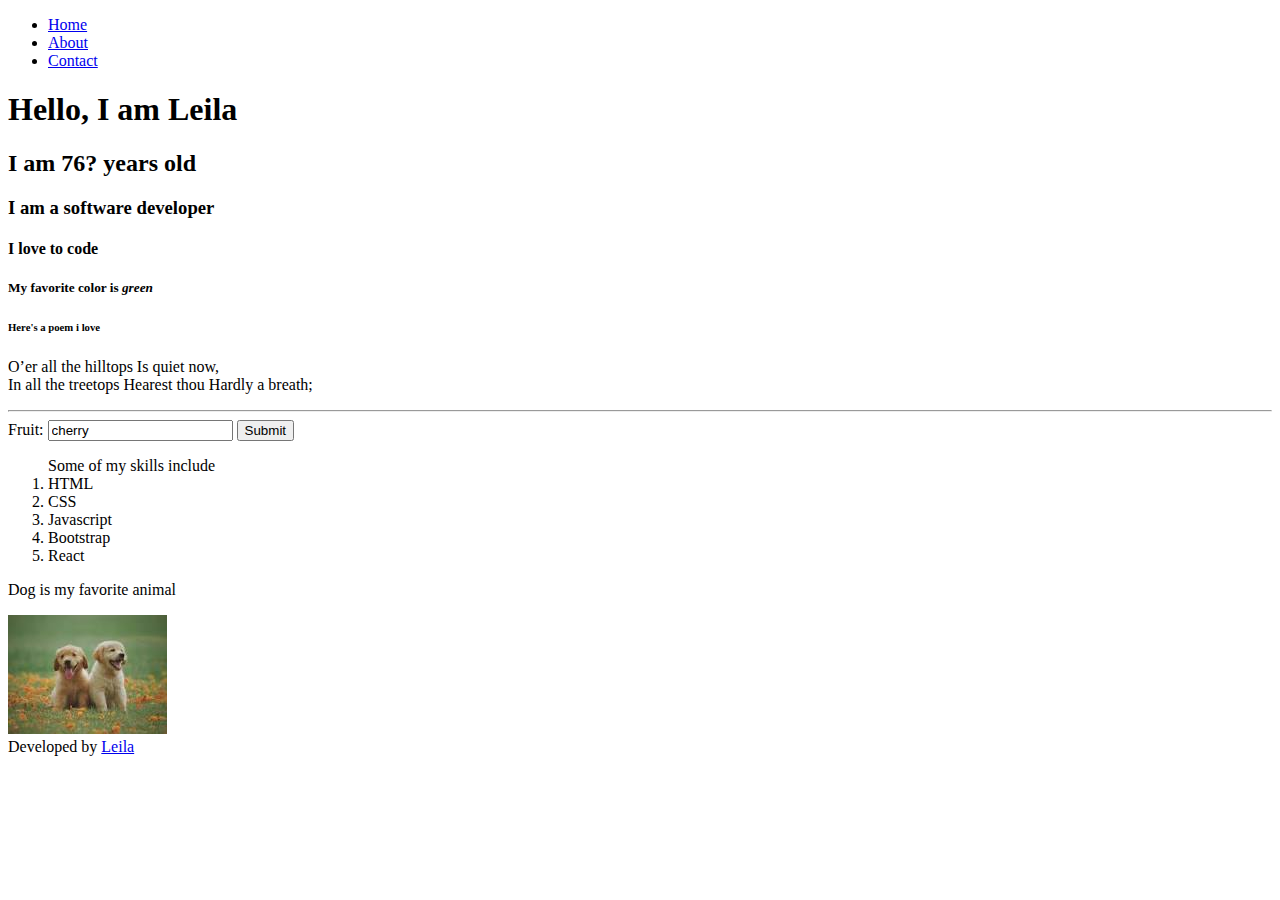
<file: index.html>
<!DOCTYPE html>
<html>
    <head>
        <meta charset="utf-8">
        <meta http-equiv="X-UA-Compatible" content="IE=edge">
        <title>Ada project</title>
        <meta name="description" content="">
        <meta name="viewport" content="width=device-width, initial-scale=1">
        <link rel="stylesheet" href="">
    </head>
    <body>
        
        
        <!-- The different values the attribute target takes are:
        "_self"
        "_blank"
        "_parent"
        "_top" -->

    <div>
    <nav>
        <ul>
            <li><a href="#">Home</a></li>
            <li><a href="#">About</a></li>
            <li><a href="#">Contact</a></li>
          </ul>
    </nav>
     <h1>Hello, I am Leila</h1>
     <h2>I am <span>76?</span> years old</h2>
     <h3>I am a software developer</h3>
     <h4>I love to code</h4>
     <h5>My favorite color is <em>green</em></h5>
     <h6>Here's a poem i love</h6>
     <p>O’er all the hilltops
        Is quiet now,<br>
        In all the treetops
        Hearest thou
        Hardly a breath;</p>
     <hr>
       <form action="page.html" method="post">
  <label>Fruit:
    <input type="text" name="fruit" dirname="fruit.dir" value="cherry" />
  </label>
  <input type="submit" />
</form>
     <ol>Some of my skills include
        <li>HTML</li>
        <li>CSS</li>
        <li>Javascript</li>
        <li>Bootstrap</li>
        <li>React</li>
      </ol>
      <p>Dog is my favorite animal</p>
     <img src="[data-uri]"
        alt="picture of dogs"/>
    </div>
    <footer>Developed by <a href="https://github.com/leilayesufu" target="_blank">Leila</a></footer>
        
        <script src="" async defer></script>
    </body>
</html>
</file>
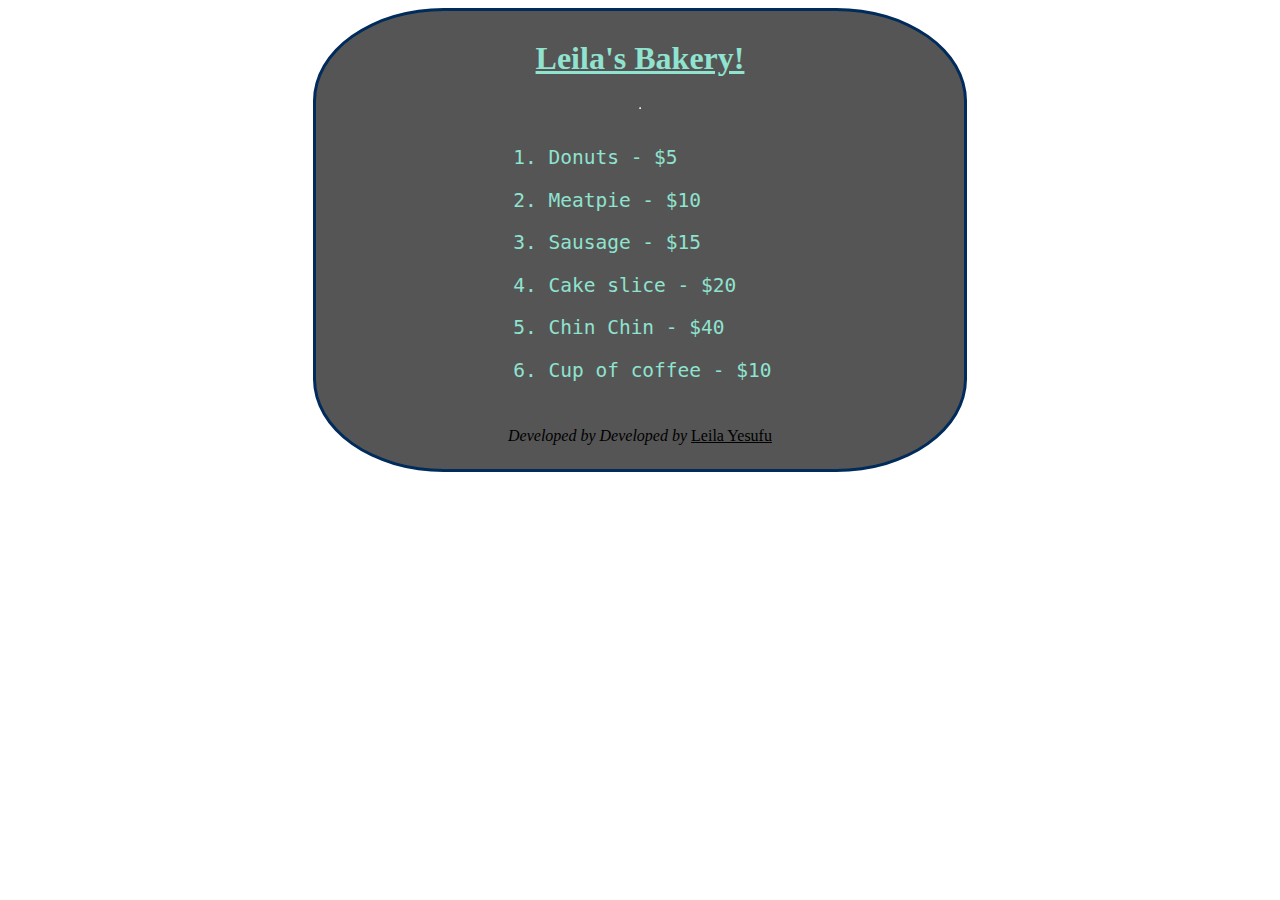
<file: Classwork1(menu)/index.html>
<!DOCTYPE html>
<html>
    <head>
        <meta charset="utf-8">
        <meta http-equiv="X-UA-Compatible" content="IE=edge">
        <title>Leila's Bakery</title>
        <meta name="description" content="">
        <meta name="viewport" content="width=device-width, initial-scale=1">
        <link rel="stylesheet" href="./styles.css">
    </head>
    <body>
       <div class="card">
        <h1>Leila's Bakery!</h1>
        <hr>
        <ol class="menu">
            <li class ="menu_item">Donuts -<span> $5</span></li>
            <li class ="menu_item">Meatpie -<span> $10</span></li>
            <li class ="menu_item">Sausage -<span> $15</span></li>
            <li class ="menu_item">Cake slice -<span> $20</span></li>
            <li class ="menu_item">Chin Chin -<span> $40</span></li>
            <li class ="menu_item">Cup of coffee -<span> $10</span></li>
        </ol>
         <footer>
            <p><em>Developed by Developed by </em><a href="https://github.com/leilayesufu" target="_blank">Leila Yesufu</a> </p>
        </footer>
       </div>
      
        <script src="" async defer></script>
    </body>
</html>
</file>
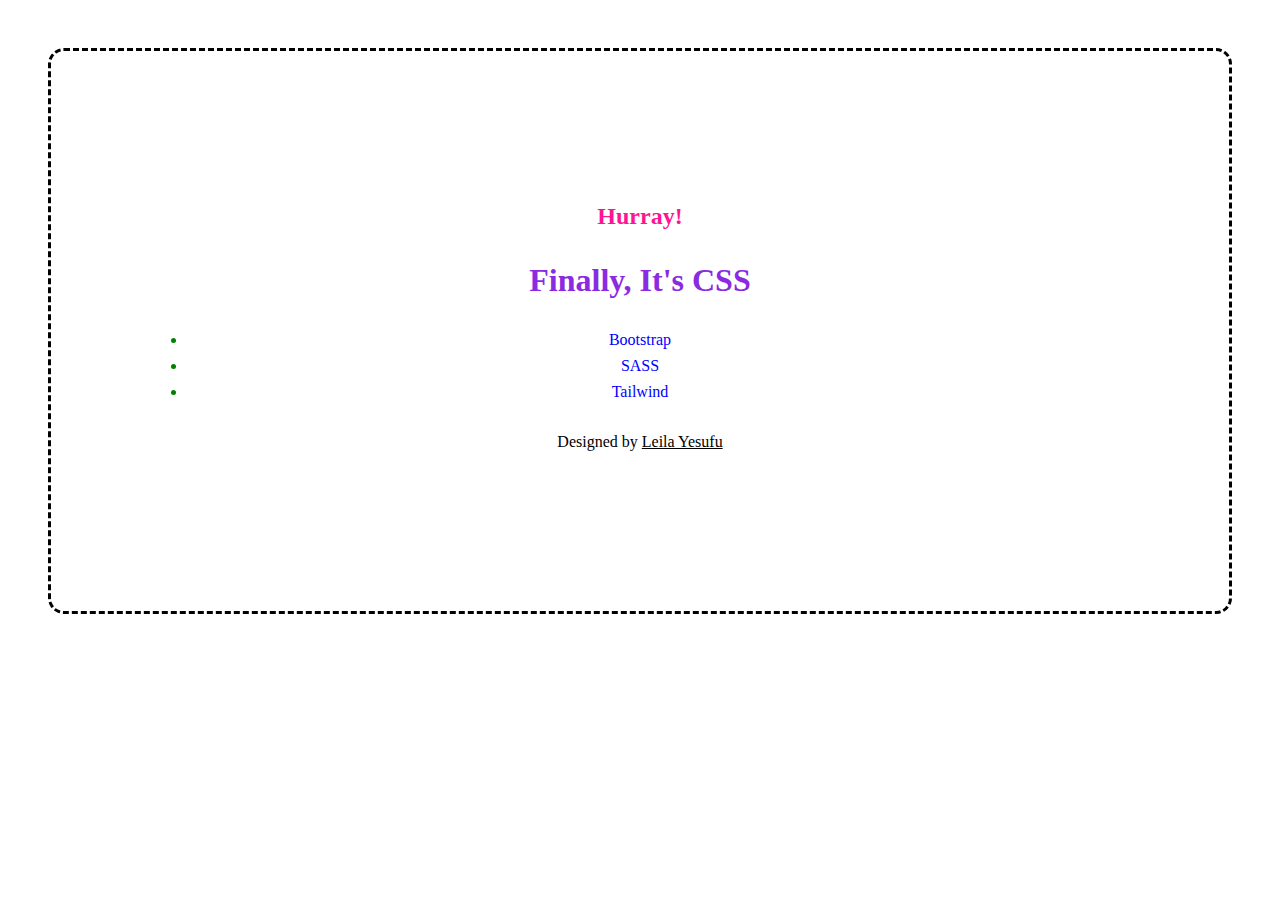
<file: All_about_css/css_assignment_1/index.html>
<!DOCTYPE html>
<html>
    <head>
        <meta charset="utf-8">
        <meta http-equiv="X-UA-Compatible" content="IE=edge">
        <title>All about css</title>
        <meta name="description" content="learning css">
        <meta name="author" content="Leila Yesufu">
        <meta name="keywords" content="HTML CSS CSS-BORDER">
        <meta name="viewport" content="width=device-width, initial-scale=1">
        <link rel="stylesheet" href="./styles.css">
        <link rel="icon" href="./favicon (2).ico">
    </head>
    <body>
      <div class="main">
        <h2>Hurray<span id="exclamation">!</span></h2>
        <h1>Finally, It's CSS</h1>
        <ul>
            <li><span>Bootstrap</span></li>
            <li><span>SASS</span></li>
            <li><span>Tailwind</span></li>
        </ul>
        <footer>Designed by <a target="_blank" href="https://github.com/leilayesufu">Leila Yesufu</a></footer>
      </div>
        <script src="" async defer></script>
    </body>
</html>
</file>
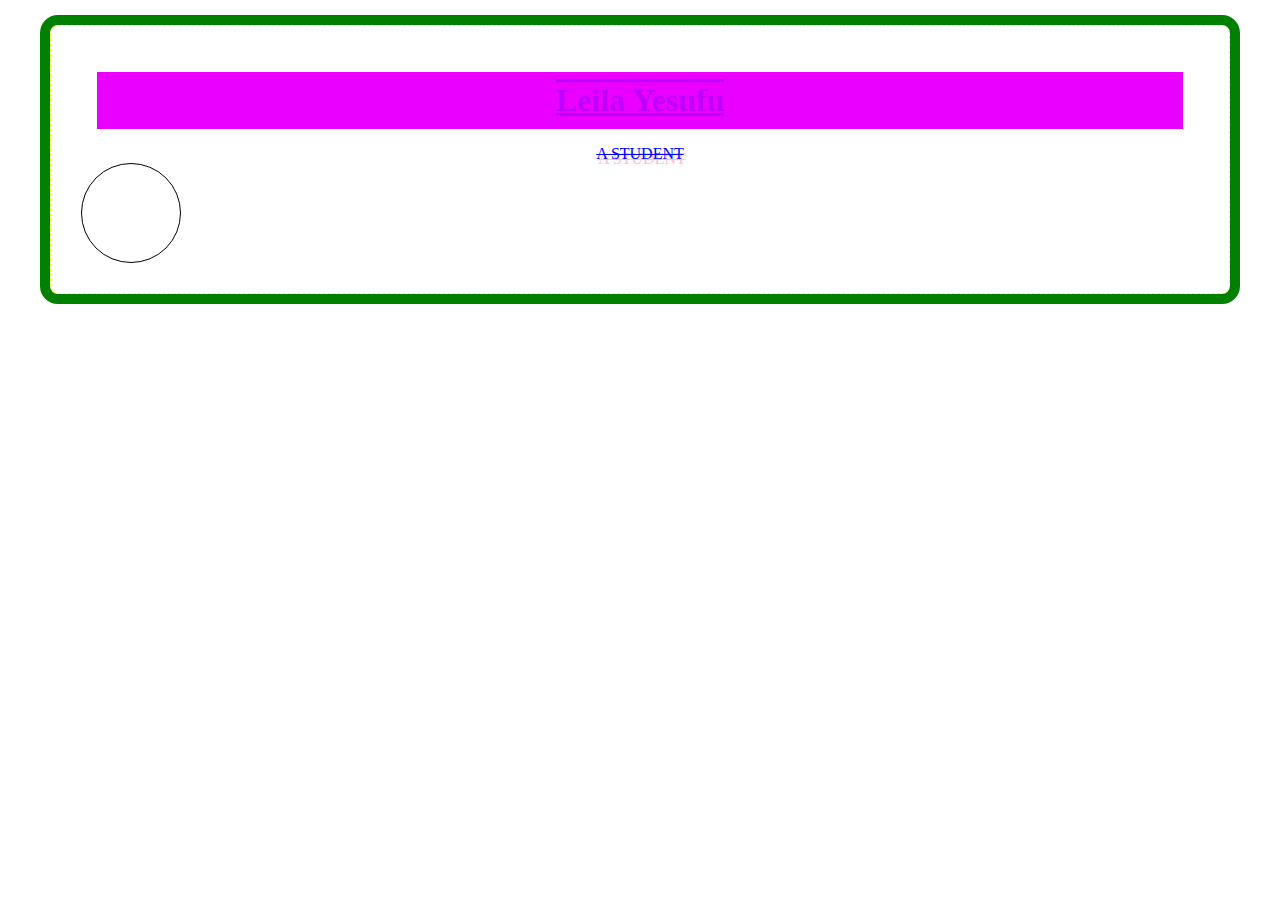
<file: All_about_css/css_classwork_1/index.html>
<!DOCTYPE html>
<html>
    <head>
        <meta charset="utf-8">
        <meta http-equiv="X-UA-Compatible" content="IE=edge">
        <title>css classwork</title>
        <meta name="description" content="">
        <meta name="viewport" content="width=device-width, initial-scale=1">
        <link rel="stylesheet" href="./styles.css">
    </head>
    <body>
        <div class="main">
        <h1>Leila Yesufu</h1>
        <p>A student</p>
        <div class="circle"></div>

        </div>
        
        
        <script src="" async defer></script>
    </body>
</html>
</file>
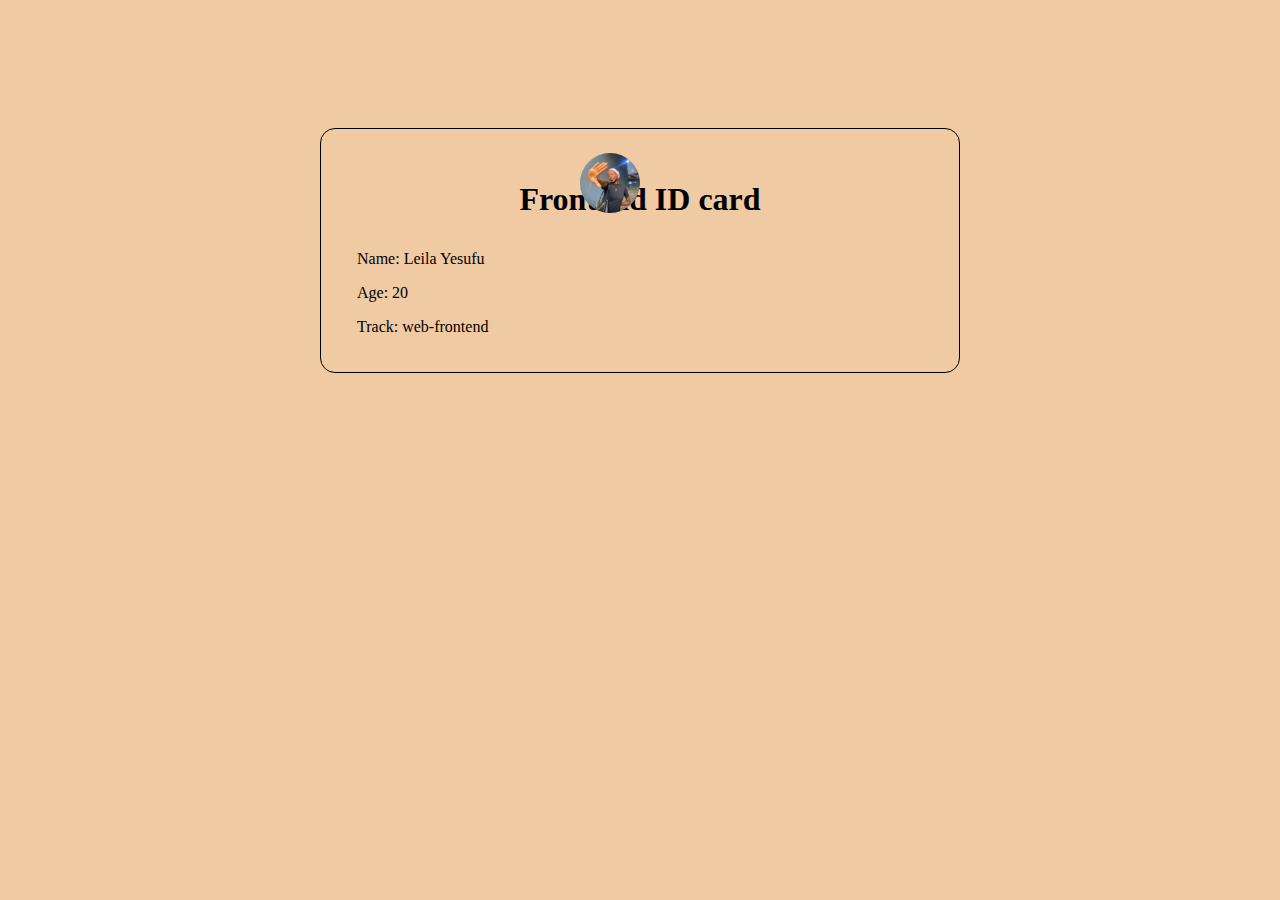
<file: All_about_css/css_transitions/index.html>
<!DOCTYPE html>
<html>
    <head>
        <meta charset="utf-8">
        <meta http-equiv="X-UA-Compatible" content="IE=edge">
        <title>CSS Transitions</title>
        <meta name="description" content="A project on css transitions">
        <meta name="viewport" content="width=device-width, initial-scale=1">
        <meta name="author" content="Leila Yesufu">
        <meta name="keywords" content="HTML CSS TRANSITIONS">
        <link rel="stylesheet" href="./styles.css">
        <link rel="icon" href="leila1.jpg">
    </head>
    <body>
        <div class="container">
            <img src="./leila1.jpg" alt="leilaprofile">
            <h1>Frontend ID card</h1>
            <section class="leilainfo">
                <p>Name: Leila Yesufu</p>
                <p>Age: 20</p>
                <p>Track: web-frontend</p>
            </section>
        </div>        
        <script src="" async defer></script>
    </body>
</html>
</file>
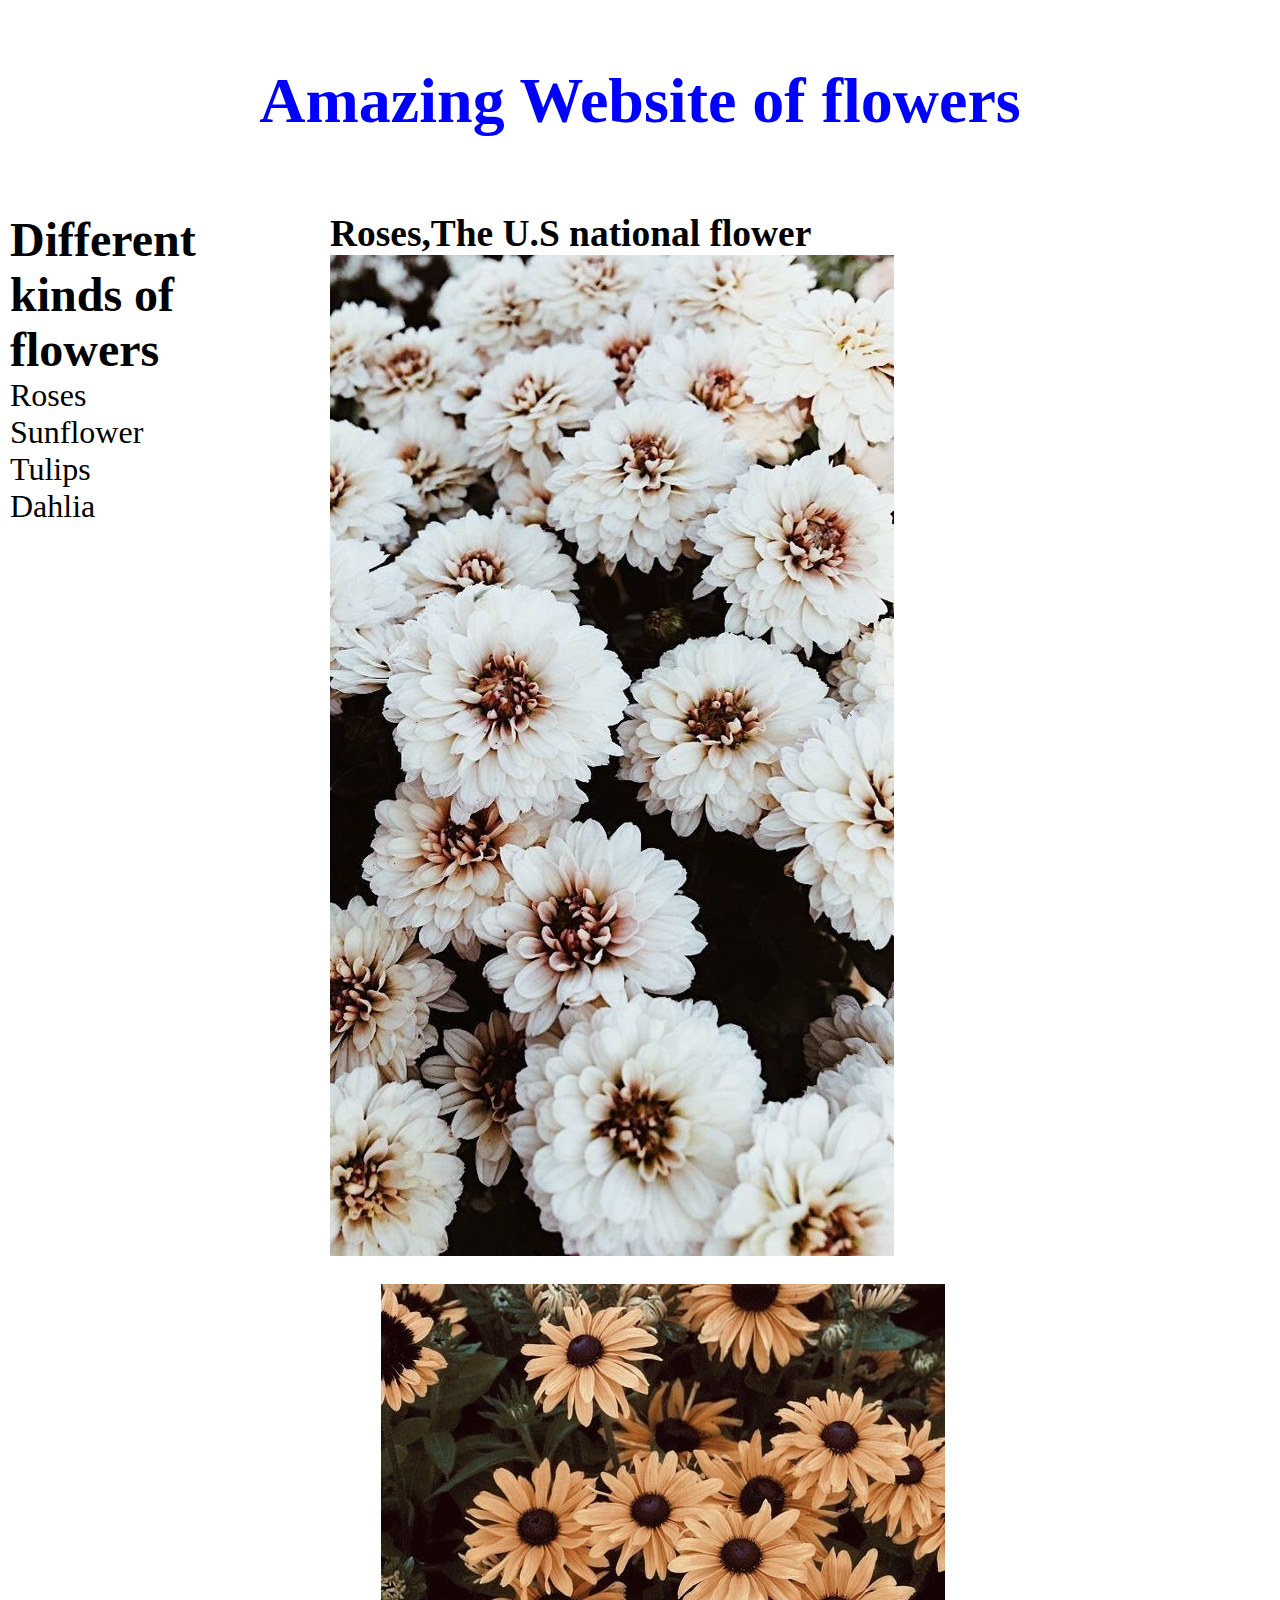
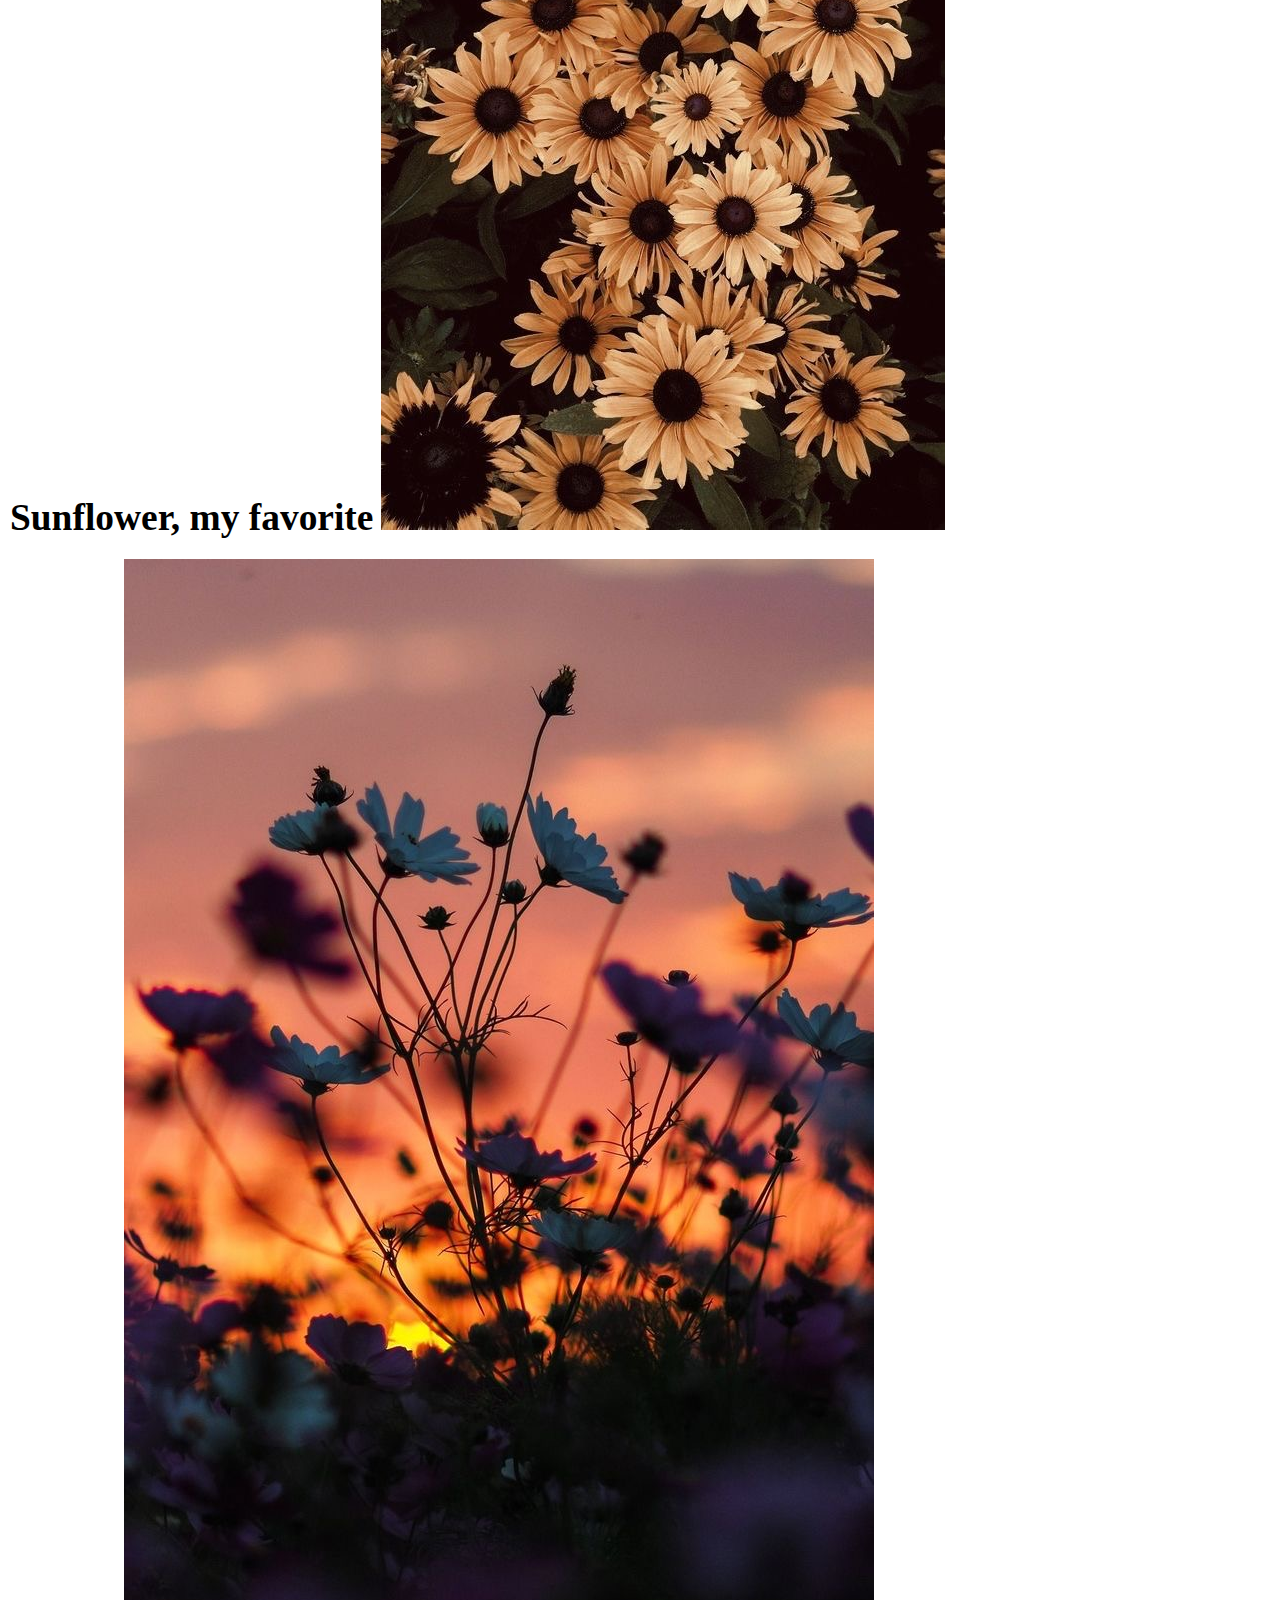
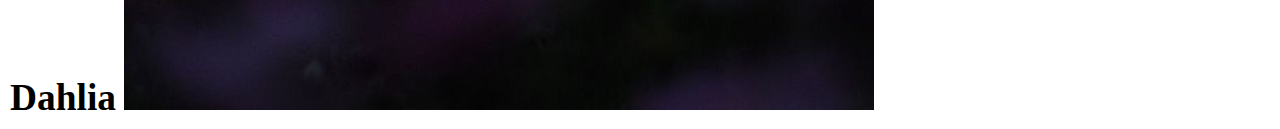
<file: All_about_css/responsive_web_design/index.html>
<!DOCTYPE html>
<html>
    <head>
        <meta charset="utf-8">
        <meta http-equiv="X-UA-Compatible" content="IE=edge">
        <title>Responsive web design</title>
        <meta name="description" content="An assignment on responsive web design">
        <meta name="viewport" content="width=device-width, initial-scale=1">
        <meta name="author" content="Leila Yesufu">
        <meta name = "keywords" content="HTML CSS responsive">
        <link rel="icon" href="./images/flowers1.jpeg">
        <link rel="stylesheet" href="./styles.css">
    </head>
    <body>
        <h1>Amazing Website of flowers</h1>
        <div class="container">
            <div class="col-3 col-s-3">
                <h2>Different kinds of flowers</h2>
                <ul>
                    <li>Roses</li>
                    <li>Sunflower</li>
                    <li>Tulips</li>
                    <li>Dahlia</li>
                </ul>
            </div>
            
            <div class="col-6 col-s-9">
                <h3>Roses,The U.S national flower</h3>   
                <img src="./images/flowers3.jpeg" alt="flowerimage">
            </div>
          
            <div class="col-3 col-s-12">
                <h3>Sunflower, my favorite</h3>
                <img src="./images/flowers4.jpeg" alt="flowerimage">
            </div>
           
            <div class="col-12">
                <h3>Dahlia</h3>
                <picture>
                    <source srcset="./images/flowers5.jpeg" media="(max-width: 400px)">
                    <source srcset="./images/flowers5.jpeg">
                    <img src="./images/flowers3.jpeg" alt="Dahliaimage">
                </picture>
            </div>
        </div>
       
       
        <script src="" async defer></script>
    </body>
</html>
</file>
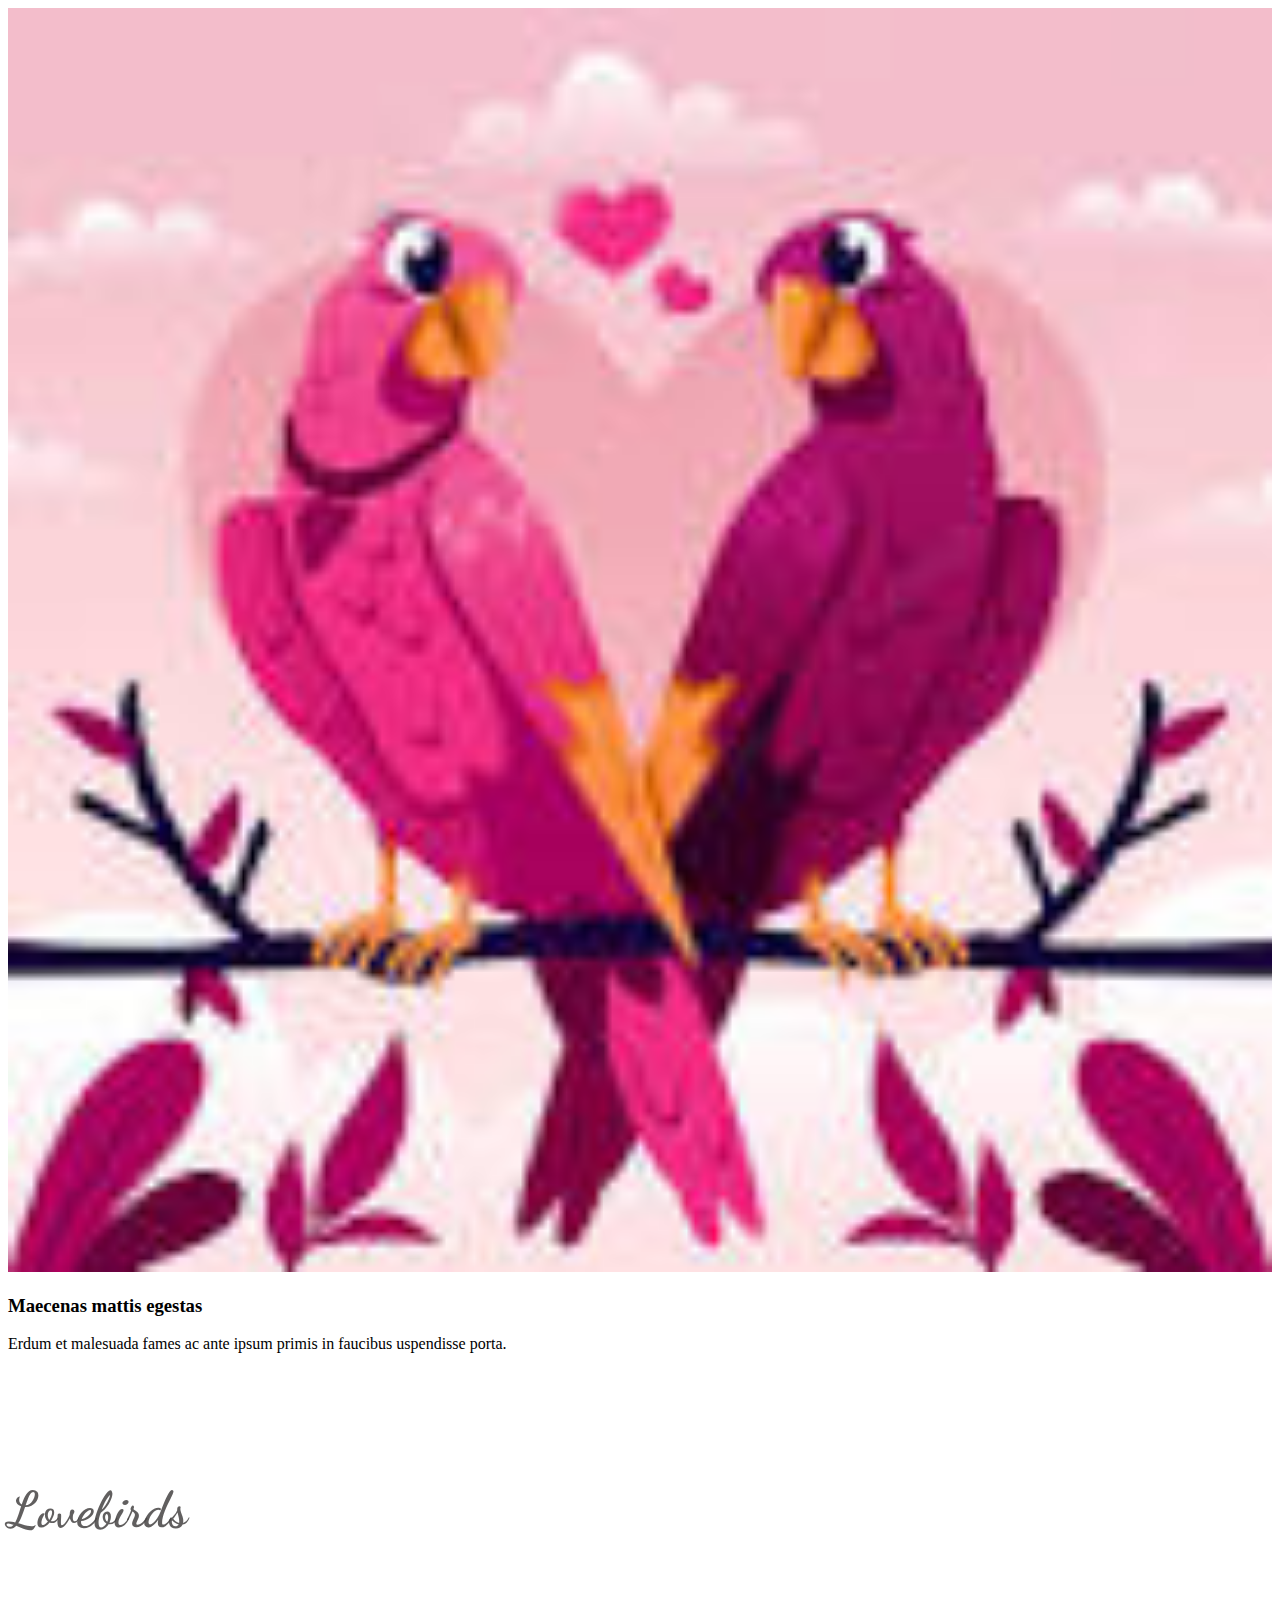
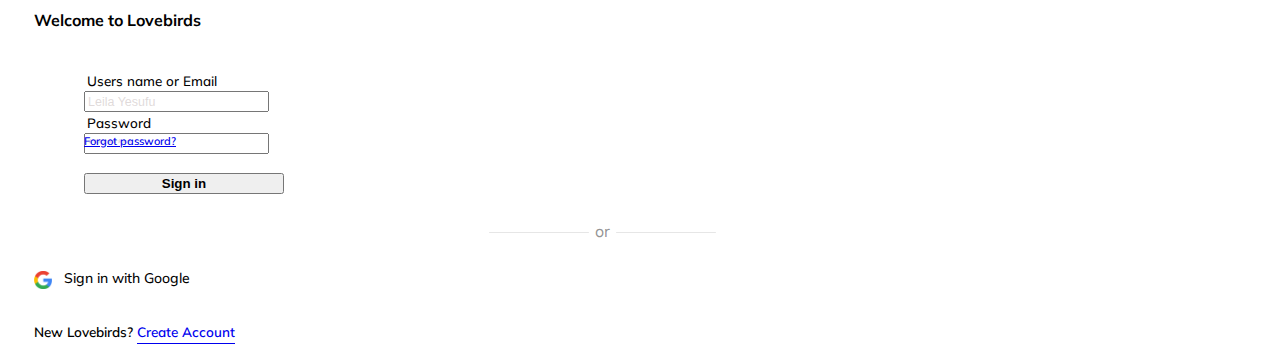
<file: Bootstrap/first_bootstrap_assignment/index.html>
<!DOCTYPE html>
<html lang="en">
<head>
    <meta charset="UTF-8">
    <meta http-equiv="X-UA-Compatible" content="IE=edge">
    <meta name="viewport" content="width=device-width, initial-scale=1.0">
    <title>Lovebirds Bootstrap</title>
    <meta name="author" content="Leila Yesufu">
    <meta name="keywords" content="HTML CSS Bootstrap">
    <link href="https://cdn.jsdelivr.net/npm/bootstrap@5.2.2/dist/css/bootstrap.min.css" rel="stylesheet" integrity="sha384-Zenh87qX5JnK2Jl0vWa8Ck2rdkQ2Bzep5IDxbcnCeuOxjzrPF/et3URy9Bv1WTRi" crossorigin="anonymous">
    <link rel="stylesheet" href="styles.css">
</head>
<body>
    <section class="container mt-2 mb-2">
        <div class="row text-center">
            <div class="col-sm-12 col-lg-6 css1">
                <img src="./images/lovebirds_image.jpg" alt="image of lovebirds">
                <div class="css2">
                    <h3>Maecenas mattis egestas</h3>
                    <p class="ms-5">
                        Erdum et malesuada fames ac ante ipsum primis
                        in faucibus uspendisse porta.
                    </p>
                </div>
            </div>

            <div class="col-sm-12 col-lg-6 div2">
                <h2>Lovebirds</h2>
                <div class="login">
                    <h4 class="text-secondary fs-4">Welcome to Lovebirds</h4>
                    <form class="text-start" id="form-detail">
                        <label for="username"  class="form-label text-secondary text-opacity-50">Users name or Email</label><br>
                        <input type="text" placeholder="Leila Yesufu" class="form-control border border-top-0 border-start-0 border-end-0 border-secondary border-opacity-25 rounded-0 p-1 text-dark" id="username"  placeholder="User's name or Email" required ><br>

                        <label for="password" class="form-label text-secondary text-opacity-50">Password</label><br>
                        <input type="password" class="form-control border border-top-0 border-start-0 border-end-0 border-secondary border-opacity-25 p-1 rounded-0 text-dark"  id="password" placeholder="*********" maxlength="12" required><br>
                        <div class="text-end ">
                            <a href="#" class="text-secondary text-opacity-75 text-decoration-none">Forgot password?</a>
                        </div>
                        <button type="submit" class="btn btn-secondary btn-lg rounded-pill mx-auto d-block">Sign in</button>
                    </form>
                    <div class="or ">
                        <div class="line1"></div>
                        <p id="or">or</p>
                        <div class="line2"></div>
                    </div>
                    <div class="google">
                        <img src="./images/googleicon.png" alt="google-icon" height="18px">
                        <span>Sign in with Google</span>
                    </div>
                    <div class="account text-secondary text-opacity-75">
                        <p>New Lovebirds? <a href="#" class="text-secondary text-opacity-75">Create Account</a></p>
                    </div>
                </div>
            </div>
        </div>

    </section>

    
    <script src="https://cdn.jsdelivr.net/npm/bootstrap@5.2.2/dist/js/bootstrap.bundle.min.js" integrity="sha384-OERcA2EqjJCMA+/3y+gxIOqMEjwtxJY7qPCqsdltbNJuaOe923+mo//f6V8Qbsw3" crossorigin="anonymous"></script>
</body>
</html>
</file>
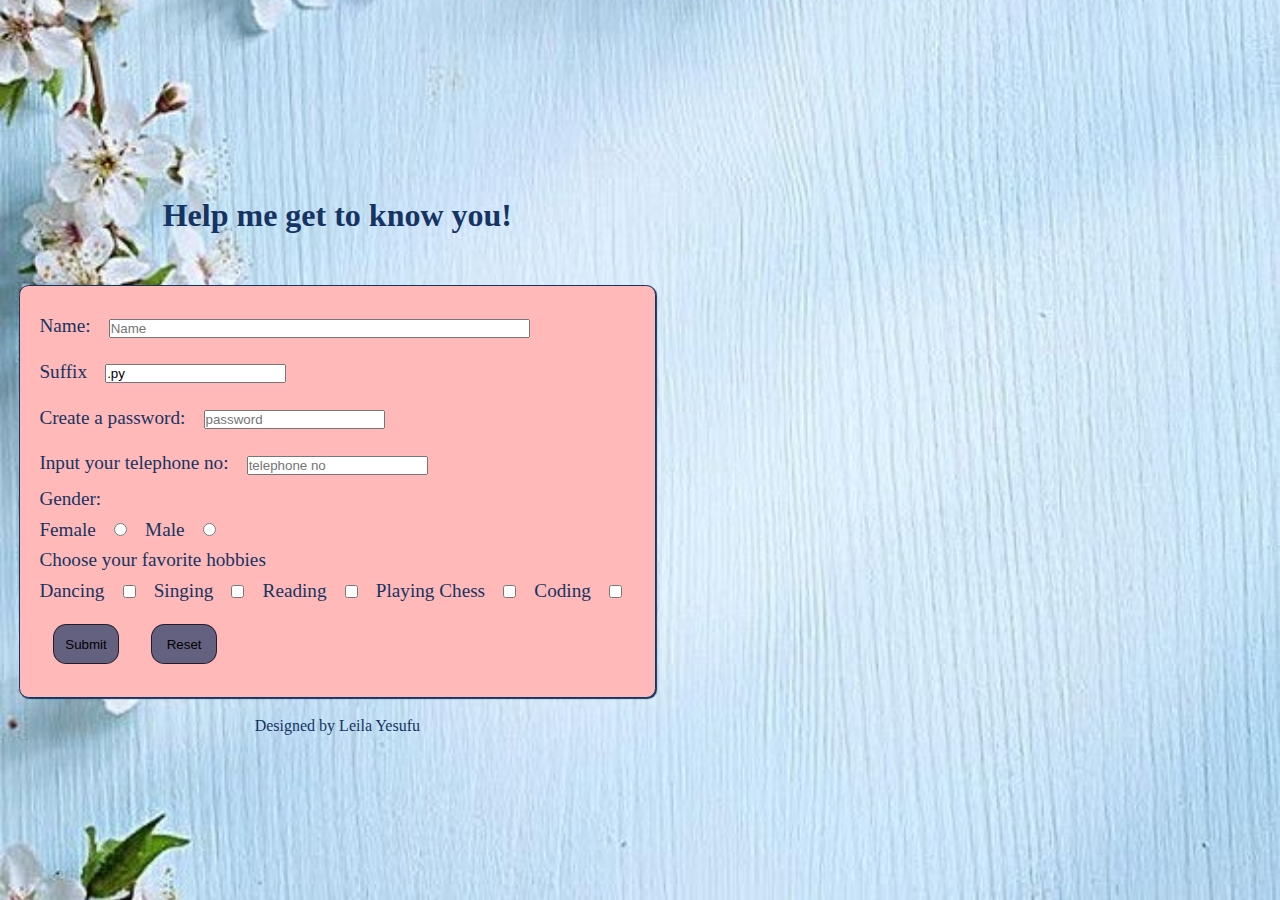
<file: html_forms/html_forms_classwork/index.html>
<!DOCTYPE html>
<html>
    <head>
        <meta charset="utf-8">
        <meta http-equiv="X-UA-Compatible" content="IE=edge">
        <title>Forms Classwork</title>
        <meta name="description" content="HTML CSS FORMS">
        <meta name="viewport" content="width=device-width, initial-scale=1">
        <meta name="author" content="Leila Yesufu">
        <link rel="stylesheet" href="./styles.css">
        <link rel="icon" type="image/png" href="/images/IMG_1080.JPG">
    </head>
    <body>
       <div class="main">
        <h1>Help me get to know you!</h1>
        <form action="mailto:leilayesufu2002@gmail.com" target="_self" method="get" autocomplete="on" novalidate>
            <label for="name">Name: </label>
            <input id="name" type="text" placeholder="Name" size="50"><br>

            <label for="suffix">Suffix </label>
            <input id="suffix" type="text" value=".py" readonly><br>

            <label for="password">Create a password: </label>
            <input id="password" type="password" placeholder="password" required><br>

            <label for="phoneNo">Input your telephone no: </label>
            <input id="phoneNo" type="tel" placeholder="telephone no"><br>

            <div class="gender">Gender:<br>
                <label for="female">Female</label>
                <input type="radio" id="female" value="female" name="gender">

                <label for="male">Male</label>
                <input type="radio" id="male" value="male" name="gender">
            </div>

            <div class="hobbies">Choose your favorite hobbies<br>
                <label for="dance">Dancing</label>
                <input type="checkbox" id="dance" value="dance" name="hobbies">

                <label for="sing">Singing</label>
                <input type="checkbox" id="sing" value="sing" name="hobbies">

                <label for="read">Reading</label>
                <input type="checkbox" id="read" value="read" name="hobbies">

                <label for="chess">Playing Chess</label>
                <input type="checkbox" id="chess" value="chess" name="hobbies">

                <label for="code">Coding</label>
                <input type="checkbox" id="code" value="code" name="hobbies">
            </div>
            
            <button onClick="alert(`Thank you for filling my form`)" type="submit">Submit</button>
            <button type="reset">Reset</button>
        </form>
        <footer>Designed by Leila Yesufu</footer>
       </div>
        <script src="" async defer></script>
    </body>
</html>
</file>
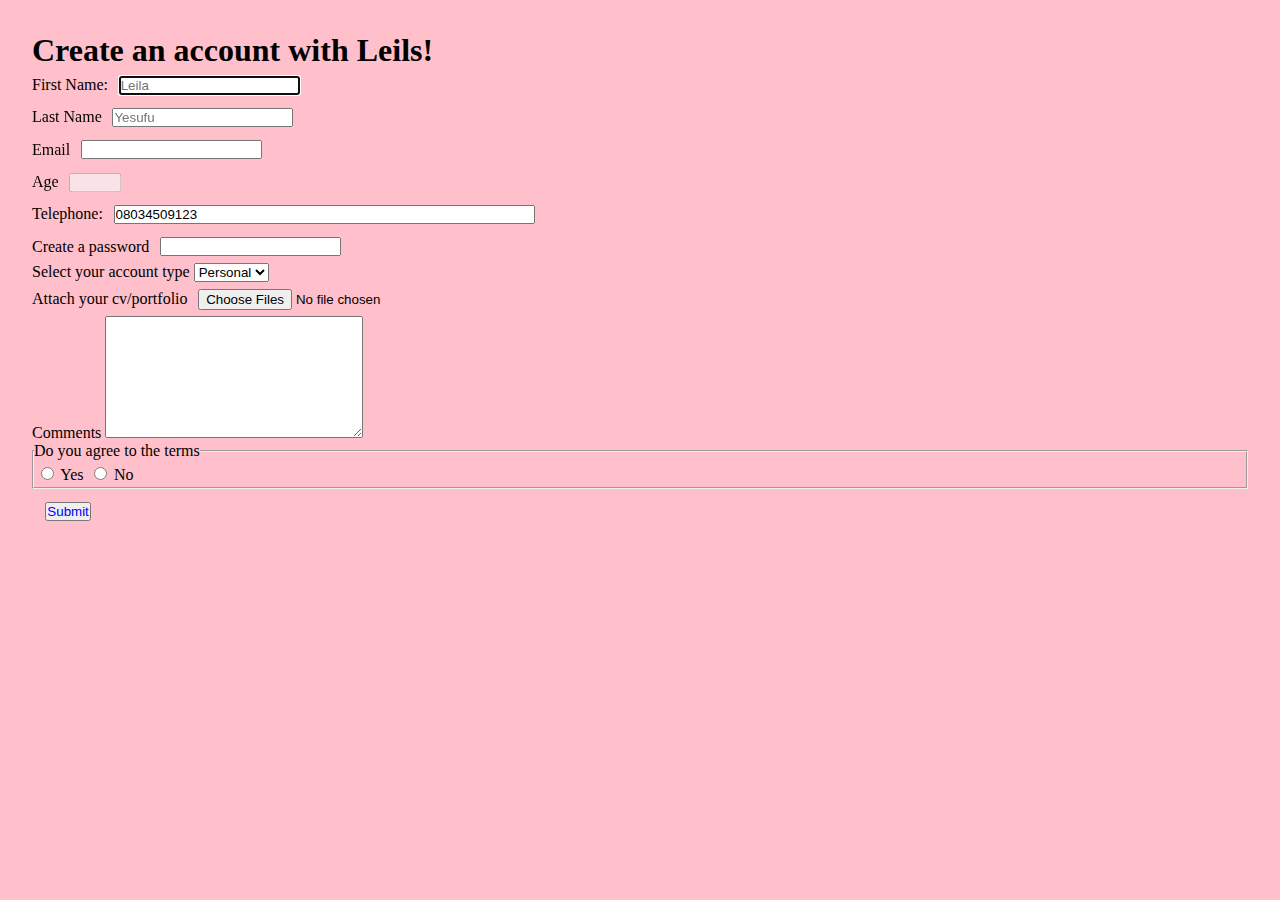
<file: html_forms/html_forms_lms_assignment/index.html>
<!DOCTYPE html>
<html>
    <head>
        <meta charset="utf-8">
        <meta http-equiv="X-UA-Compatible" content="IE=edge">
        <title>HTML Forms</title>
        <meta name="description" content="All about HTML forms">
        <meta name="keywords" content="HTML, forms, CSS">
        <meta name="author" content="Leila Yesufu">
        <meta name="viewport" content="width=device-width, initial-scale=1">
        <link rel="stylesheet" href="./styles.css">
        <link rel="icon" href="./favicon (2).ico">
    </head>
    <body>
        <div class="main">
            <h1>Create an account with Leils!</h1>
            
            <form action="mailto:leilayesufu2002@gmail.com" method="get" class="leilsForm" autocomplete="on" target="_self">
                
             <section class="personalDetails">
                <div class="firstName">
                <label for="fname">First Name:</label>
                <input type="text" name="fname" id="fname" placeholder="Leila" autofocus required>
                </div>

                <div class="lastName">
                <label for="lname">Last Name</label>
                <input type="text" id="lname" name="lname" placeholder="Yesufu" required>
                </div>

                <div class="email">
                    <label for="email">Email</label>
                    <input type="email" id="email" name="email">
                </div>

                <div class="age">
                    <label for="age">Age</label>
                    <input type="number" id="age" min="18" max="60" step="2" disabled>
                </div>

                <div class="telephone">
                    <label for="tel">Telephone:</label>
                    <input type="tel" id="tel" value="08034509123" size="50"  pattern="[0-9]">
                </div>
                </section>

                <section class="accountDetails">
                    <div class="password">
                        <label for="password">Create a password</label>
                        <input type="password" id="password" required>
                        </div>
        
                        <label for="accountType">Select your account type</label>
                        <select id="accountType">
                            <option value="personal">Personal</option>
                            <option value="public">Public</option>
                        </select><br>
                </section>
               

                <div class="cv">Attach your cv/portfolio
                    <label for="cv"></label>
                <input type="file" id="cv" multiple>
                </div>
                
                <div class="feedback">Comments
                    <textarea rows="8" cols="30"></textarea>
                </div>
                
                <fieldset>
                    <legend>Do you agree to the terms</legend>
                    <label><input type="radio" name="radio" value="yes">Yes</label>
                    <label><input type="radio" name="radio" value="no">No</label>
                </fieldset>

                <button id="submitbutton" type="submit">Submit</button>
            </form>

        <!-- other form elements include -->
    
        </div>
        
        <script src="./script.js" async defer></script>
    </body>
</html>
</file>
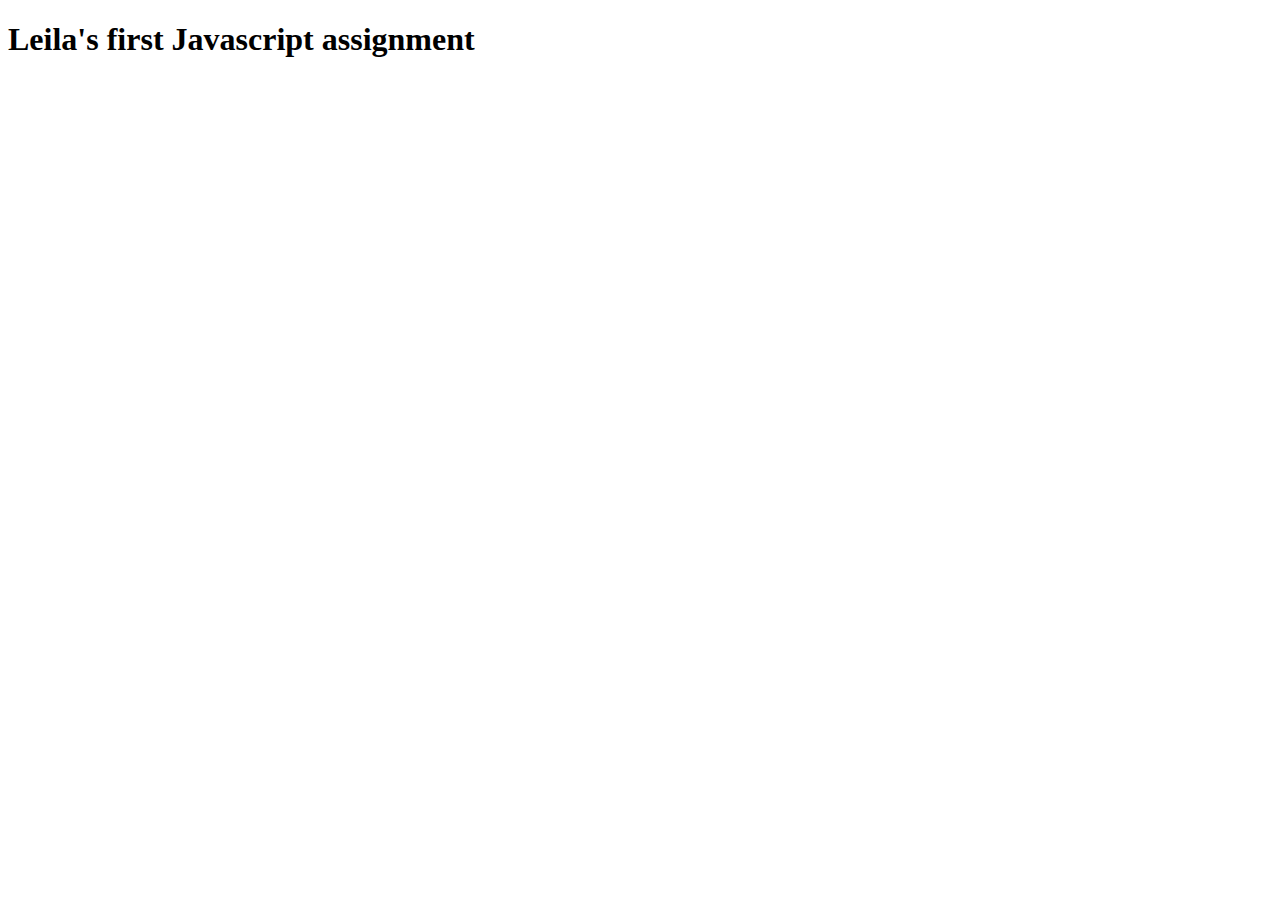
<file: Javascript/first_javascript_ass/index.html>
<!DOCTYPE html>
<html>
    <head>
        <meta charset="utf-8">
        <meta http-equiv="X-UA-Compatible" content="IE=edge">
        <title>First Javascript Assignment</title>
        <meta name="description" content="First assignment using Javascript">
        <meta name="viewport" content="width=device-width, initial-scale=1">
        <meta name="author" content="Leila Yesufu">
        <meta name="keywords" content="Javascript">
        <link rel="stylesheet" href="">
    </head>
    <body>
       <h1>Leila's first Javascript assignment</h1>
        
        <script src="./script.js" async defer></script>
    </body>
</html>
</file>
<file: Classwork1(menu)/styles.css>
/* * {
  box-sizing: border-box;
} */

html{
  background: url('https://source.unsplash.com/1600x900/?bakery █');
  max-height: 100%;
}

.card{
  display: flex;
  flex-direction: column;
  justify-content: center;
  align-items: center;
  border: 3px solid #002B5B;
  margin: auto;
  width: 50%;
  background: #000000aa;
  border-radius: 20%;
  padding: 0.5em;
}
.card h1{
  color: #8FE3CF;
  font-weight: 800;
  text-decoration: underline; 
  text-transform: capitalize;
}
.card h1 :hover{
  color: #8FE3CF;
  font-weight: 900;
   text-decoration: overline; 
}


hr{
  color: #FFCACA;
}
.menu{
  display: flex;
  flex-direction: column;
  font-weight: 400;
  font-size: 1.5em;
  color: #8FE3CF;
  justify-content: flex-start;
  align-items: flex-start;
  align-content: flex-start;
  font-family: Monospace;
}

.menu_item{
    margin: 0.5em;
}

footer{
  color: inherit;
}

footer a{
  color: inherit;
}
</file>
<file: All_about_css/css_assignment_1/styles.css>
*{
    box-sizing: border-box;
    margin: 0;
    padding: 0;
}

.main{
    text-align: center;
    border: 3px dashed black;
    border-radius: 1em;
    margin: 3em;
    padding: 8em;
}

.main h2{
    margin: 1em;
    color: deeppink;
}

/* pseudo element selector */
h2::first-letter{
    font-family: cursive;
}

#exclamation:hover{
    color: blueviolet;
}

h1{
    margin: 1em;
    color: blueviolet;
}

li{
    margin: 0.5em;
    color: green;
}

li span{
    color: blue;
}

footer{
    margin: 2em;
}
/* attribute selector */

a[target=_blank] {
    color: black;
}

/* pseudo class selector */
a:visited{
    color: rgba(0,12,8,0);
}
</file>
<file: All_about_css/css_classwork_1/styles.css>
*{
    box-sizing: border-box;
    margin: 0;
    padding: 0;
}
.main{
    border: 1px dashed yellow;
    border-radius: 8px;
    margin: 25px 50px;
    padding: 30px;
    outline: 10px solid green;
}

.circle{
    border-radius: 50%;
    border: 1px solid;
    width: 100px;
    height: 100px;
}

h1{
    color: rgba(0,0,255,0.2);
    text-align: center;
    margin: 0.5em;
    background-color: rgb(234,0,255);
    padding: 10px;
    text-decoration-line: overline underline;
    
}

.main p{
    text-transform: uppercase;
    text-align: center;
    color: blue;
    text-decoration-line: line-through;
    text-shadow: 2px 5px pink;

}
</file>
<file: All_about_css/css_transitions/styles.css>
*{
    box-sizing: border-box;
    margin: 0;
    padding: 0;
}
body{
    background-color: #F0CAA3;
}
.container{
    margin: auto;
    margin-top: 10%;
    width: 50%;
    border: 1px solid black;
    padding: 20px;
    border-radius: 15px;
    transition: transform 2s;
    transition-timing-function: linear;
}
.container:hover{
    transform: skew(20deg, 30deg);
    animation-name: color;
    animation-duration: 2s;
}

@keyframes color{
    0% from {color: red;}
    100% to {color: blue;}
}

img{
    height: 60px;
    width: 60px;
    border-radius: 50%;
    transition: width 2s, height 2s;
    position: absolute;
    right: 50%;
    top: 17%;
    transition: transform 2s,width 2s, height 2s;
    transition-timing-function: ease-out;
    transition-delay: 1ms;
}
img:hover{
    width: 150px;
    height: 150px;
    transform: scale(2);
}

p{
    margin: 1em;
}

h1{
    text-align: center;
    margin: 1em;
}

@media screen and (max-width:600px) {
    img{
        position: absolute;
        top: 40px;
        left: 180px;
    }
    
}
</file>
<file: All_about_css/responsive_web_design/styles.css>
*{
    box-sizing: border-box;
    margin: 0;
    padding: 0;
}

/* responsive image */
img{
    height: auto;
    max-width: 100%;
}

div,h3{
    display: inline;
}

h1{
    text-align: center;
    color: blue;
    margin: 1em;
}

.description, .description li{
    padding: 0.5em;
}

h3{
    text-align: center;
}


/* for mobile view, width is 100% for all; */
@media screen and (max-width:600px) {
    [class*="col-"]{
        width: 100%;
    }
}

@media screen and (min-width: 600px){
    .col-s-3{
        width: 25%;
    }
    .col-s-9{
        width: 75%;
    }
    .col-s-12{
        width: 100%;
    }

    [class*="col-"]{
        float: left;
        padding: 10px;
    }
}

/* extremely large screens */
@media screen and (min-width: 1000px){
    body{
        font-size: xx-large;
    }
    .col-s-3{
        width: 25%;
    }
    .col-s-9{
        width: 75%;
    }
    .col-s-12{
        width: 100%;
    }
}
</file>
<file: Bootstrap/first_bootstrap_assignment/styles.css>
@import url('https://fonts.googleapis.com/css2?family=Dancing+Script:wght@400;500;600;700&family=Italianno&family=Mulish:wght@200;300;400;500;600;700;800&display=swap');

.css1 {
    position: relative;
}

.css1 img {
    width: 100%;
    height: 100%;
}

.css1 > .image-text {
    position: absolute;
    color: blue;
    width: 100%;
    top: 78%;
    left: 0%;
    text-align: center;
}

.image-text p {
    width: 80%;
    margin-top: 10px;
    line-height: 22px;
    font-size: 15px;
}

h2 {
    font-family: Dancing Script;
    font-size: 50px;
    font-weight: 900;
    color: rgb(69, 67, 67, 0.85);
    margin-top: 10%;
}

h5 {
    opacity: 0.7;
    margin-top: 7%;
    font-family: Mulish;
    font-weight: 600;
}

.login {
    margin: auto 26px;
    margin-top: 70px;
    width:90%;
    font-family: Mulish;
}

#form-detail {
    margin: auto 50px;
    width: 80%;
    margin-top: 40px;
    font-family: Mulish;
}

#form-detail > label {
    font-size: 13.5px;
    font-weight: 500;
    margin-left: 3px;
}

#form-detail input {
    margin-top: -6px;
}

#username::placeholder,
#password::placeholder
{
    color: rgb(198, 187, 187, 0.55);
    font-size: 12.5px;
}

.text-end {
    margin-top: -20px;
    font-size: 11px;
    font-weight: 600;
}

.btn {
    width: 200px;
    font-weight: 600;
    margin-top: 25px;
}

.or {
    display: flex;
    justify-content: center;
    align-items: center;
    margin-top: 30px;
}

.line1 {
    width:100px;
    height: 1.5px;
    background-color: rgb(128, 128, 128, 0.2);
    border: none;
    border-radius: 2px ;
}

.line2 {
    width:100px;
    height: 1.5px;
    background-color: rgb(128, 128, 128, 0.2);
    border: none;
    border-radius: 2px ;
}

#or {
    margin: auto 6px;
    margin-top: -3px;
    color: rgb(128, 128, 128, 0.85);
}

.google {
    display: inline-flex;
    margin-top: 30px;
}

.google span {
    margin-left: 12px;
    margin-top: -2px;
    font-family: Mulish;
    font-size: 14px;
    font-weight: 500;
}

.account  {
    font-size: 13.5px;
    font-weight:600;
    margin-top: 30px;
}

.account a {
    text-decoration: none;
    padding-bottom: 3px;
    border-bottom-style: solid;
    border-bottom-width: 1px;
    width: fit-content;
}
</file>
<file: html_forms/html_forms_classwork/styles.css>
*{
    box-sizing: border-box;
    margin: 0;
    padding: 0;
}

html{
height: 100%
}

body{
    background-image: url('./images/IMG_1080.JPG');
    background-repeat: no-repeat;
    background-size: cover;
    height: 100vh;
    background-position: center;
    display: flex;
}
.main{
    display: flex;
    flex-direction: column;
    justify-content: center;
    align-items: center
}

h1{
    margin: 1em;
    color: #153462;
}

form{
    margin: 1em;
    border: 1px solid #153462;
    color: #153462;
    background: #FFB9B9;
    border-radius: 0.5em;
    font-size: larger;
    margin: 1em;
    padding: 1em;
    box-shadow: 1px 1px 1px #153462;
}

input{
    margin: 1em;
    cursor: pointer;
}

input :focus{
    font-size: larger;
}
button{
    height: 3em;
    width: 5em;
    background-color: #153462aa;
    border: 1px solid #000000aa;
    border-radius: 1em;
    margin: 1em;
    cursor: pointer;
}

button :hover{
 font-size: larger;
}

footer{
    color: #153462;
}
</file>
<file: html_forms/html_forms_lms_assignment/styles.css>
*{
    box-sizing: border-box;
    margin: 0;
    padding: 0;
}
html{
    background-color: pink;
}
.main{
    margin: 1em;
    padding: 1em;
}

input{
    margin: 0.5em;
}

button{
    margin: 1em;
    color: blue;
}

button :hover{
    font-size: larger;
}
</file>
